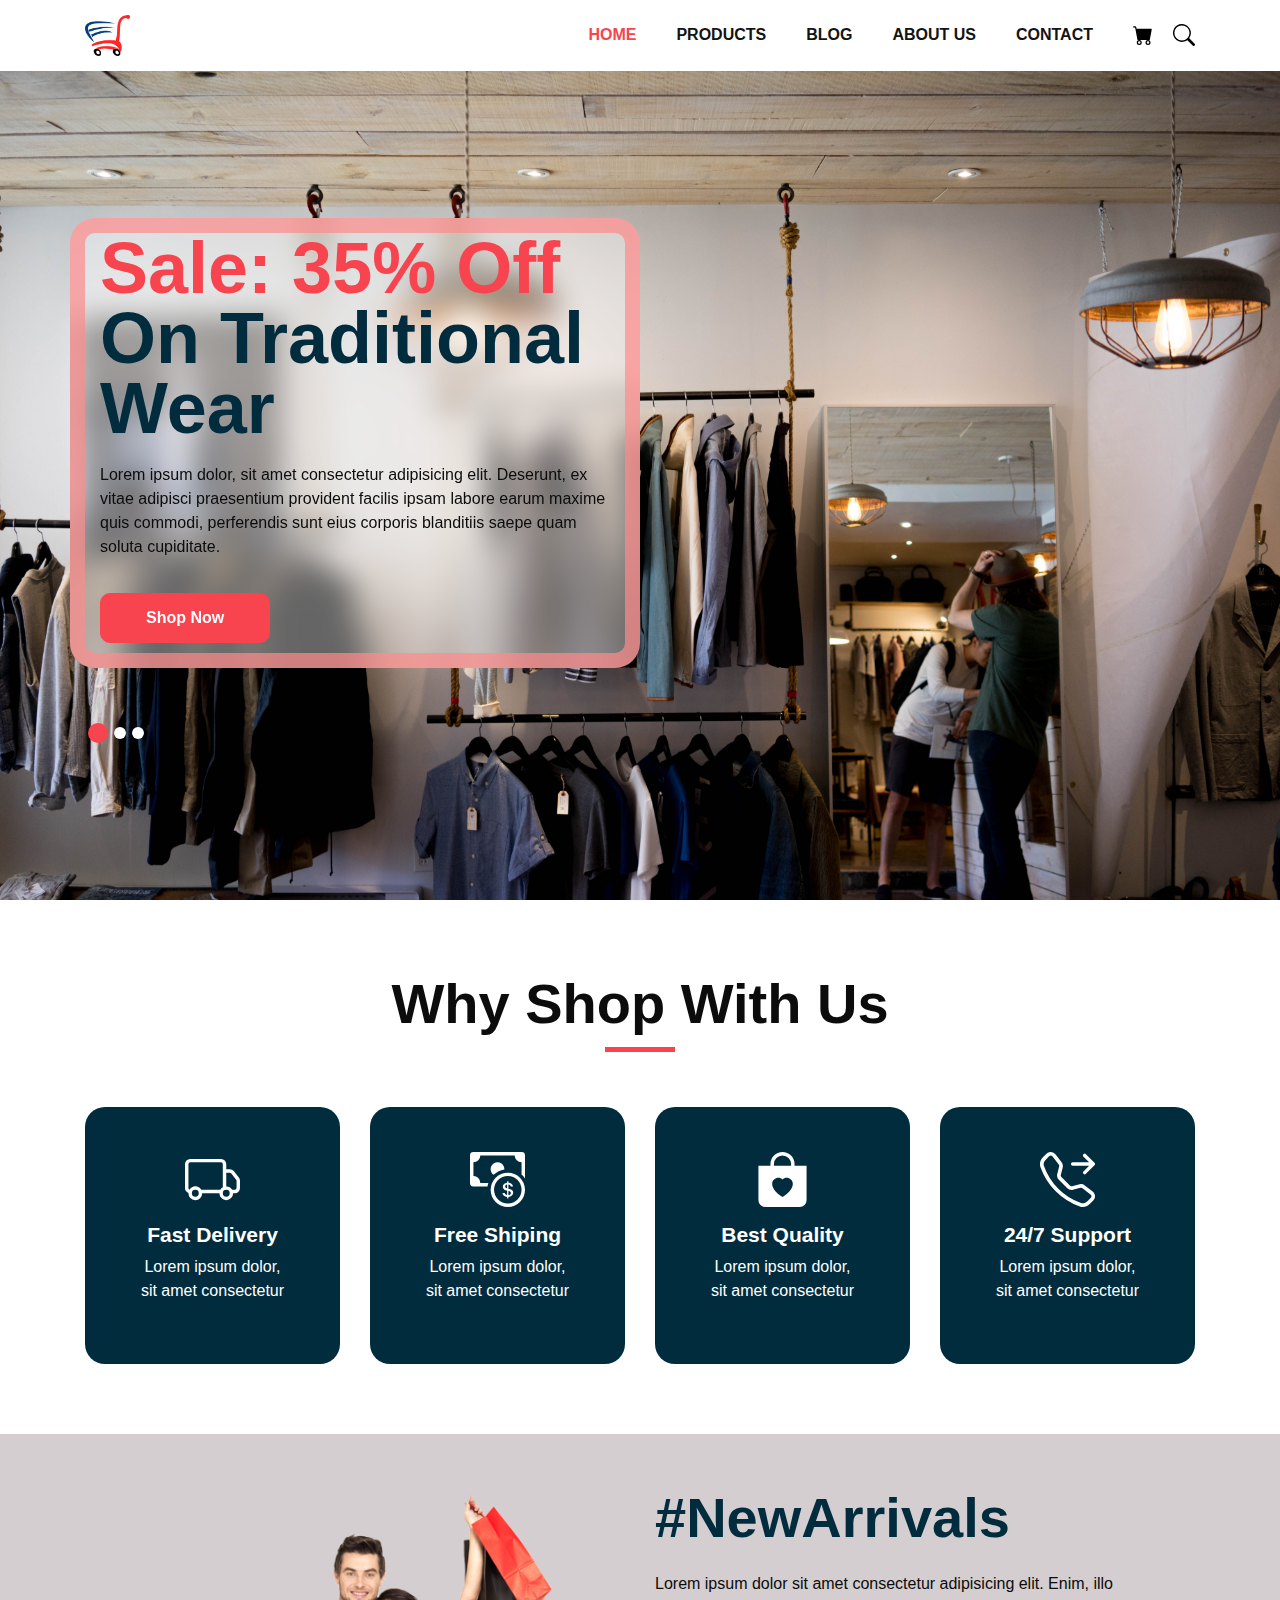
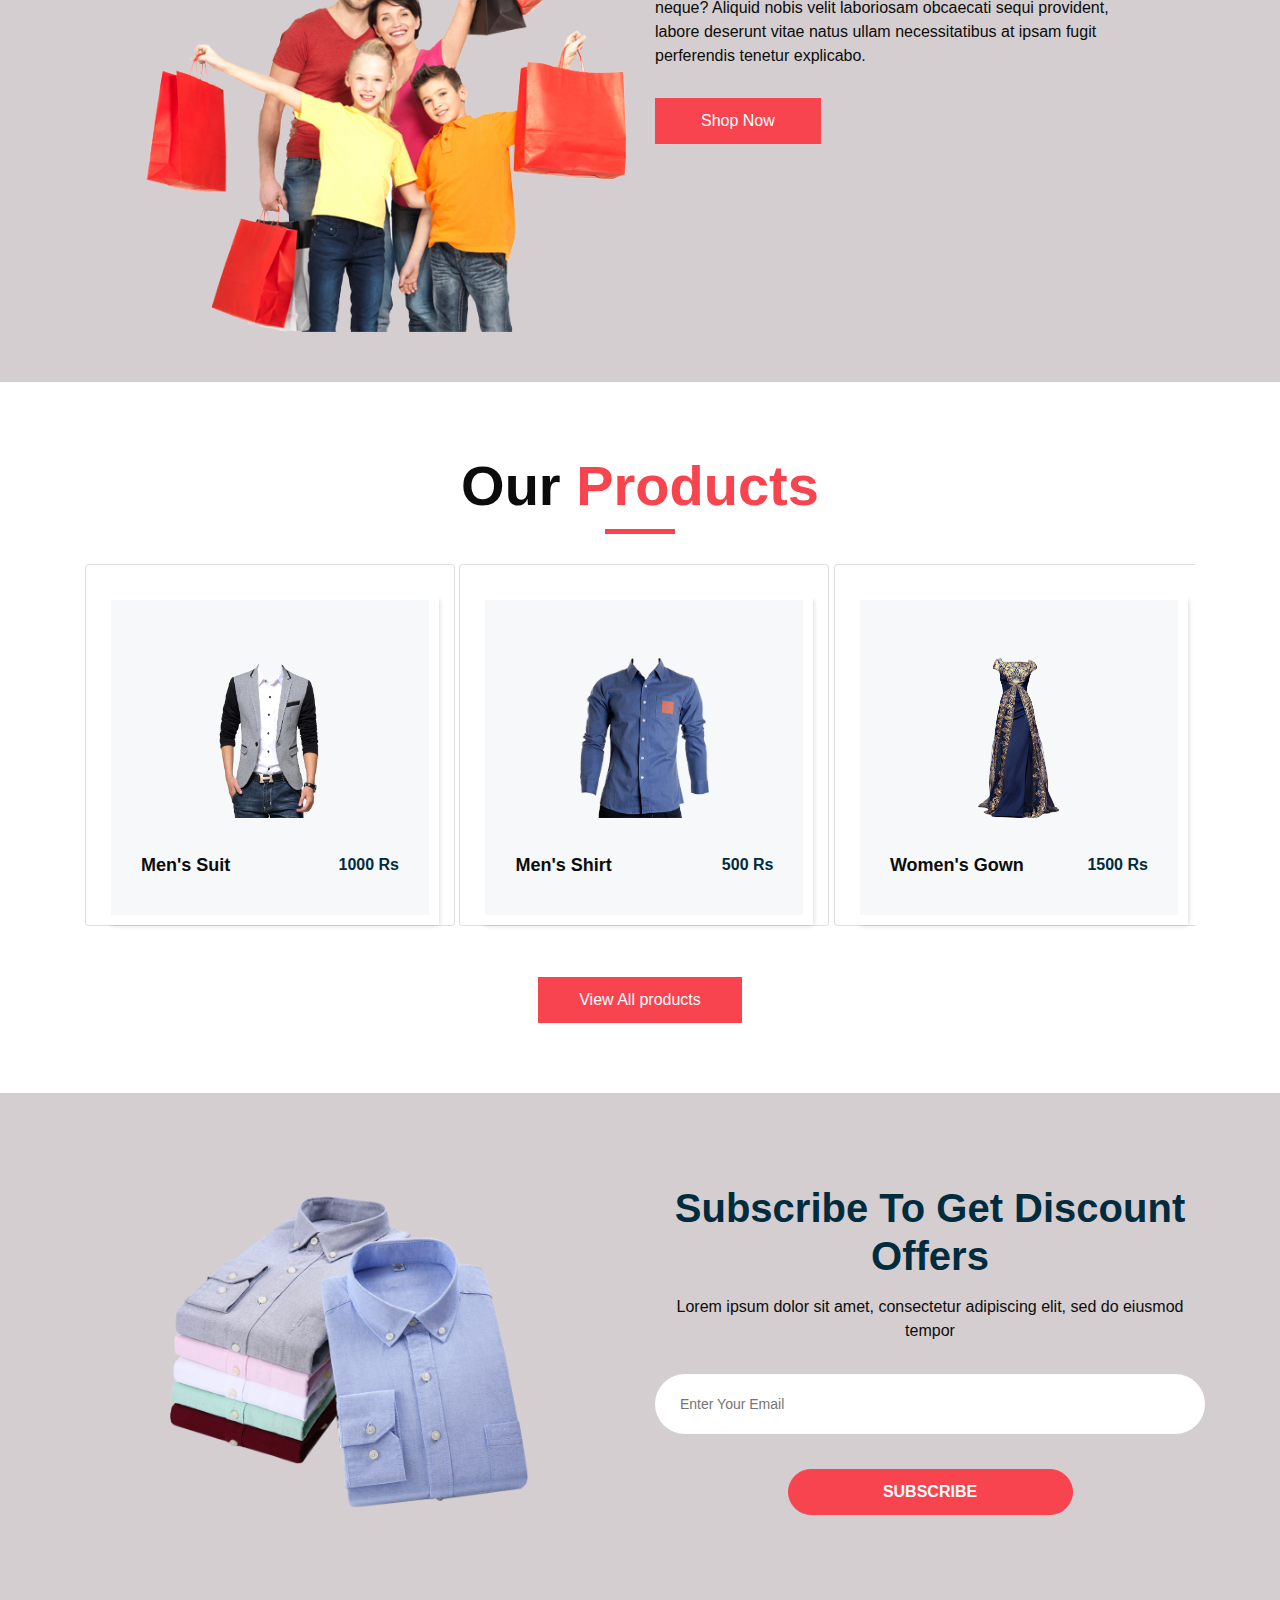
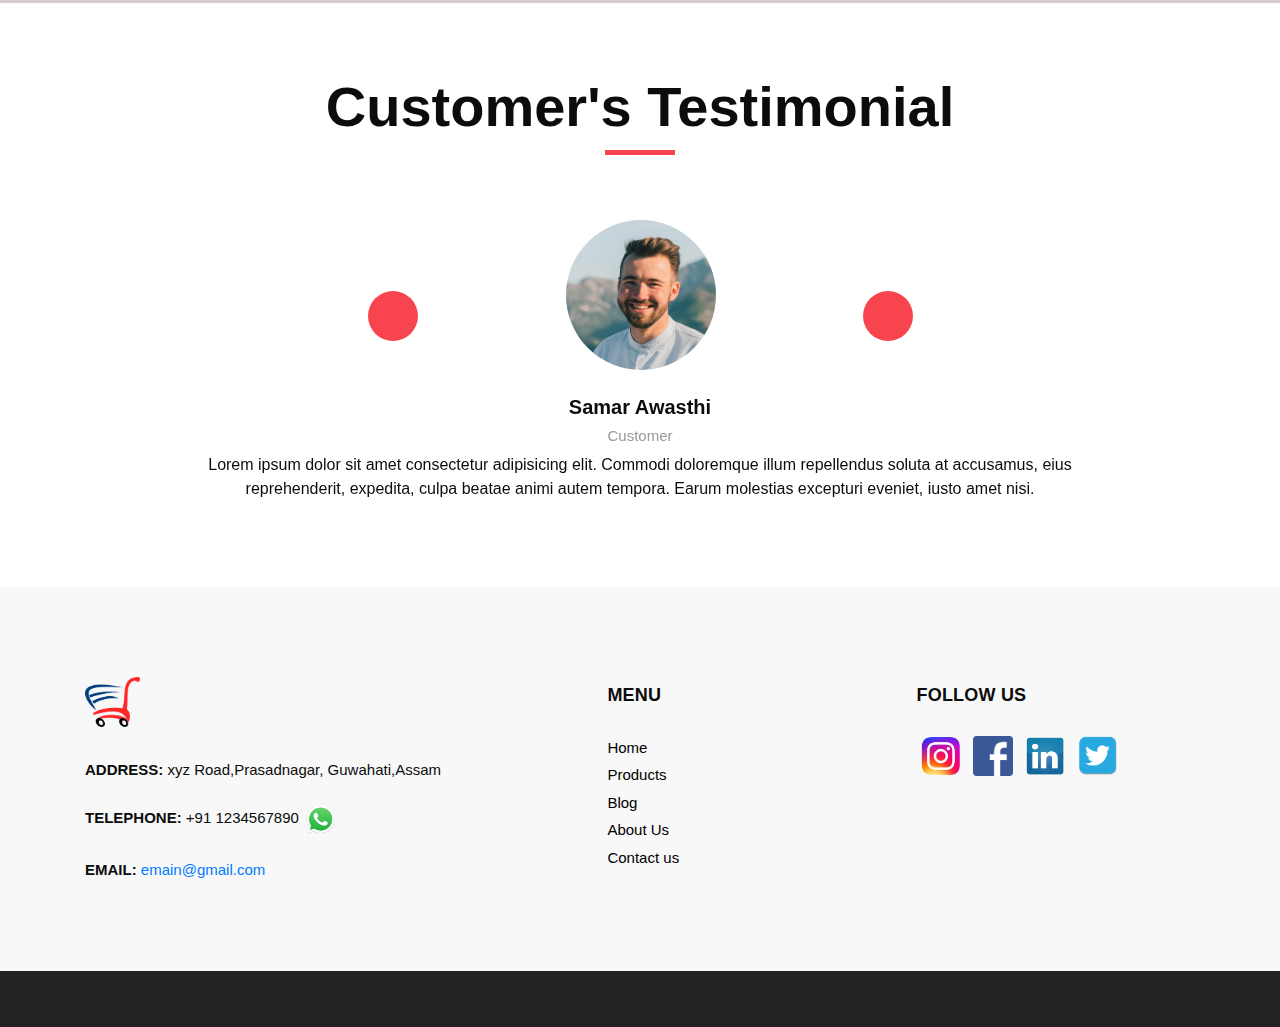
<file: index.html>
<!DOCTYPE html>
<html>

<head>
   <meta charset="utf-8" />
   <meta http-equiv="X-UA-Compatible" content="IE=edge" />
   <meta name="viewport" content="width=device-width, initial-scale=1, shrink-to-fit=no" />
   <meta name="keywords" content="" />
   <meta name="description" content="" />
   <meta name="author" content="" />

   <title>Web-D Assignment Site</title>

   <link rel="stylesheet" href="https://cdn.jsdelivr.net/npm/bootstrap@4.4.1/dist/css/bootstrap.min.css"
      integrity="sha384-Vkoo8x4CGsO3+Hhxv8T/Q5PaXtkKtu6ug5TOeNV6gBiFeWPGFN9MuhOf23Q9Ifjh" crossorigin="anonymous">

</head>

<body>
   <div class="hero_area">

      <!-- header section strats -->
      <header class="header_section ">
         <div class="container">
            <nav class="navbar navbar-expand-lg custom_nav-container ">
               <a class="navbar-brand" href="index.html"><img width="45" src="images/pic (1).png" alt="#" /></a>
               <button class="navbar-toggler" type="button" data-toggle="collapse" data-target="#navbarSupportedContent"
                  aria-controls="navbarSupportedContent" aria-expanded="false" aria-label="Toggle navigation">
                  <span class=""> </span>
               </button>
               <div class="collapse navbar-collapse" id="navbarSupportedContent">
                  <ul class="navbar-nav">

                     <li class="nav-item active">
                        <a class="nav-link" href="index.html">Home <span class="sr-only">(current)</span></a>
                     </li>
                     <li class="nav-item">
                        <a class="nav-link" href="product.html">Products</a>
                     </li>
                     <li class="nav-item">
                        <a class="nav-link" href="index.html">Blog</a>
                     </li>
                     <li class="nav-item">
                        <a class="nav-link" href="index.html">About us</a>
                     </li>
                     <li class="nav-item">
                        <a class="nav-link" href="contact.html">Contact</a>
                     </li>

                     <li class="nav-item">
                        <a class="nav-link" href="#">
                           <svg xmlns="http://www.w3.org/2000/svg" width="16" height="16" id="Capa_1"
                              fill="currentColor" class="bi bi-cart-fill" viewBox="0 0 16 16">
                              <path
                                 d="M0 1.5A.5.5 0 0 1 .5 1H2a.5.5 0 0 1 .485.379L2.89 3H14.5a.5.5 0 0 1 .491.592l-1.5 8A.5.5 0 0 1 13 12H4a.5.5 0 0 1-.491-.408L2.01 3.607 1.61 2H.5a.5.5 0 0 1-.5-.5zM5 12a2 2 0 1 0 0 4 2 2 0 0 0 0-4zm7 0a2 2 0 1 0 0 4 2 2 0 0 0 0-4zm-7 1a1 1 0 1 1 0 2 1 1 0 0 1 0-2zm7 0a1 1 0 1 1 0 2 1 1 0 0 1 0-2z" />
                           </svg>
                        </a>
                     </li>
                     <form class="form-inline">
                        <svg xmlns="http://www.w3.org/2000/svg" width="16" height="16" fill="currentColor"
                           class="bi bi-search nav_search-btn" viewBox="0 0 16 16">
                           <path
                              d="M11.742 10.344a6.5 6.5 0 1 0-1.397 1.398h-.001c.03.04.062.078.098.115l3.85 3.85a1 1 0 0 0 1.415-1.414l-3.85-3.85a1.007 1.007 0 0 0-.115-.1zM12 6.5a5.5 5.5 0 1 1-11 0 5.5 5.5 0 0 1 11 0z" />
                        </svg>
                     </form>
                  </ul>
               </div>
            </nav>
         </div>
      </header>
      <!-- end header section -->

      <!-- slider section -->
      <section class="slider_section ">
         <div class="slider_bg_box">
            <img src="images/carosaaltheme.jpg" id="carPic">
         </div>
         <div id="customCarousel1" class="carousel slide" data-ride="carousel">
            <div class="carousel-inner">
               <div class="carousel-item active">
                  <div class="container ">
                     <div class="row">
                        <div class="col-md-7 col-lg-6 blurBox ">
                           <div class="detail-box">
                              <h1>
                                 <span>
                                    Sale: 35% Off
                                 </span>
                                 <br>
                                 On Traditional Wear
                              </h1>
                              <p>
                                 Lorem ipsum dolor, sit amet consectetur adipisicing elit. Deserunt, ex vitae adipisci
                                 praesentium provident facilis ipsam labore earum maxime quis commodi, perferendis sunt
                                 eius corporis blanditiis saepe quam soluta cupiditate.
                              </p>
                              <div class="" class="btn1">
                                 <a href="product.html" class="btn1">
                                    Shop Now
                                 </a>
                              </div>
                           </div>
                        </div>
                     </div>
                  </div>
               </div>
               <div class="carousel-item ">
                  <div class="container ">
                     <div class="row">
                        <div class="col-md-7 col-lg-6 blurBox ">
                           <div class="detail-box">
                              <h1>
                                 <span>
                                    Sale: 40% Off
                                 </span>
                                 <br>
                                 On Western Wear
                              </h1>
                              <p>
                                 Lorem ipsum dolor, sit amet consectetur adipisicing elit. Deserunt, ex vitae adipisci
                                 praesentium provident facilis ipsam labore earum maxime quis commodi, perferendis sunt
                                 eius corporis blanditiis saepe quam soluta cupiditate.
                              </p>
                              <div class="btn-box">
                                 <a href="product.html" class="btn1">
                                    Shop Now
                                 </a>
                              </div>
                           </div>
                        </div>
                     </div>
                  </div>
               </div>
               <div class="carousel-item">
                  <div class="container ">
                     <div class="row">
                        <div class="col-md-7 col-lg-6 blurBox ">
                           <div class="detail-box">
                              <h1>
                                 <span>
                                    Sale: 50% Off
                                 </span>
                                 <br>
                                 On Fusion Wear
                              </h1>
                              <p>
                                 Lorem ipsum dolor, sit amet consectetur adipisicing elit. Deserunt, ex vitae adipisci
                                 praesentium provident facilis ipsam labore earum maxime quis commodi, perferendis sunt
                                 eius corporis blanditiis saepe quam soluta cupiditate.
                              </p>
                              <div class="btn-box">
                                 <a href="product.html" class="btn1">
                                    Shop Now
                                 </a>
                              </div>
                           </div>
                        </div>
                     </div>
                  </div>
               </div>
            </div>
            <div class="container">
               <ol class="carousel-indicators">
                  <li data-target="#customCarousel1" data-slide-to="0" class="active"></li>
                  <li data-target="#customCarousel1" data-slide-to="1"></li>
                  <li data-target="#customCarousel1" data-slide-to="2"></li>
               </ol>
            </div>
         </div>
      </section>
      <!-- end slider section -->

   </div>

   <!-- 4 Cards section -->
   <section class="why_section layout_padding">
      <div class="container">
         <div class="heading_container heading_center">
            <h2>
               Why Shop With Us
            </h2>
         </div>
         <div class="row">

            <div class="col-md-3" id="whyShopBox">
               <div class="box ">
                  <div class="img-box">
                     <svg xmlns="http://www.w3.org/2000/svg" width="16" height="16" fill="currentColor"
                        class="bi bi-truck" viewBox="0 0 16 16">
                        <path
                           d="M0 3.5A1.5 1.5 0 0 1 1.5 2h9A1.5 1.5 0 0 1 12 3.5V5h1.02a1.5 1.5 0 0 1 1.17.563l1.481 1.85a1.5 1.5 0 0 1 .329.938V10.5a1.5 1.5 0 0 1-1.5 1.5H14a2 2 0 1 1-4 0H5a2 2 0 1 1-3.998-.085A1.5 1.5 0 0 1 0 10.5v-7zm1.294 7.456A1.999 1.999 0 0 1 4.732 11h5.536a2.01 2.01 0 0 1 .732-.732V3.5a.5.5 0 0 0-.5-.5h-9a.5.5 0 0 0-.5.5v7a.5.5 0 0 0 .294.456zM12 10a2 2 0 0 1 1.732 1h.768a.5.5 0 0 0 .5-.5V8.35a.5.5 0 0 0-.11-.312l-1.48-1.85A.5.5 0 0 0 13.02 6H12v4zm-9 1a1 1 0 1 0 0 2 1 1 0 0 0 0-2zm9 0a1 1 0 1 0 0 2 1 1 0 0 0 0-2z" />
                     </svg>
                  </div>
                  <div class="detail-box">
                     <h5>
                        Fast Delivery
                     </h5>
                     <p>
                        Lorem ipsum dolor, sit amet consectetur
                     </p>
                  </div>
               </div>
            </div>

            <div class="col-md-3" id="whyShopBox">
               <div class="box ">
                  <div class="img-box">
                     <svg xmlns="http://www.w3.org/2000/svg" width="16" height="16" fill="currentColor"
                        class="bi bi-cash-coin" viewBox="0 0 16 16">
                        <path fill-rule="evenodd"
                           d="M11 15a4 4 0 1 0 0-8 4 4 0 0 0 0 8zm5-4a5 5 0 1 1-10 0 5 5 0 0 1 10 0z" />
                        <path
                           d="M9.438 11.944c.047.596.518 1.06 1.363 1.116v.44h.375v-.443c.875-.061 1.386-.529 1.386-1.207 0-.618-.39-.936-1.09-1.1l-.296-.07v-1.2c.376.043.614.248.671.532h.658c-.047-.575-.54-1.024-1.329-1.073V8.5h-.375v.45c-.747.073-1.255.522-1.255 1.158 0 .562.378.92 1.007 1.066l.248.061v1.272c-.384-.058-.639-.27-.696-.563h-.668zm1.36-1.354c-.369-.085-.569-.26-.569-.522 0-.294.216-.514.572-.578v1.1h-.003zm.432.746c.449.104.655.272.655.569 0 .339-.257.571-.709.614v-1.195l.054.012z" />
                        <path
                           d="M1 0a1 1 0 0 0-1 1v8a1 1 0 0 0 1 1h4.083c.058-.344.145-.678.258-1H3a2 2 0 0 0-2-2V3a2 2 0 0 0 2-2h10a2 2 0 0 0 2 2v3.528c.38.34.717.728 1 1.154V1a1 1 0 0 0-1-1H1z" />
                        <path d="M9.998 5.083 10 5a2 2 0 1 0-3.132 1.65 5.982 5.982 0 0 1 3.13-1.567z" />
                     </svg>
                  </div>
                  <div class="detail-box">
                     <h5>
                        Free Shiping
                     </h5>
                     <p>
                        Lorem ipsum dolor, sit amet consectetur
                     </p>
                  </div>
               </div>
            </div>

            <div class="col-md-3" id="whyShopBox">
               <div class="box ">
                  <div class="img-box">
                     <svg xmlns="http://www.w3.org/2000/svg" width="16" height="16" fill="currentColor"
                        class="bi bi-bag-heart-fill" viewBox="0 0 16 16">
                        <path
                           d="M11.5 4v-.5a3.5 3.5 0 1 0-7 0V4H1v10a2 2 0 0 0 2 2h10a2 2 0 0 0 2-2V4h-3.5ZM8 1a2.5 2.5 0 0 1 2.5 2.5V4h-5v-.5A2.5 2.5 0 0 1 8 1Zm0 6.993c1.664-1.711 5.825 1.283 0 5.132-5.825-3.85-1.664-6.843 0-5.132Z" />
                     </svg>
                  </div>
                  <div class="detail-box">
                     <h5>
                        Best Quality
                     </h5>
                     <p>
                        Lorem ipsum dolor, sit amet consectetur
                     </p>
                  </div>
               </div>
            </div>

            <div class="col-md-3" id="whyShopBox">
               <div class="box ">
                  <div class="img-box">
                     <svg xmlns="http://www.w3.org/2000/svg" width="16" height="16" fill="currentColor"
                        class="bi bi-telephone-forward" viewBox="0 0 16 16">
                        <path
                           d="M3.654 1.328a.678.678 0 0 0-1.015-.063L1.605 2.3c-.483.484-.661 1.169-.45 1.77a17.568 17.568 0 0 0 4.168 6.608 17.569 17.569 0 0 0 6.608 4.168c.601.211 1.286.033 1.77-.45l1.034-1.034a.678.678 0 0 0-.063-1.015l-2.307-1.794a.678.678 0 0 0-.58-.122l-2.19.547a1.745 1.745 0 0 1-1.657-.459L5.482 8.062a1.745 1.745 0 0 1-.46-1.657l.548-2.19a.678.678 0 0 0-.122-.58L3.654 1.328zM1.884.511a1.745 1.745 0 0 1 2.612.163L6.29 2.98c.329.423.445.974.315 1.494l-.547 2.19a.678.678 0 0 0 .178.643l2.457 2.457a.678.678 0 0 0 .644.178l2.189-.547a1.745 1.745 0 0 1 1.494.315l2.306 1.794c.829.645.905 1.87.163 2.611l-1.034 1.034c-.74.74-1.846 1.065-2.877.702a18.634 18.634 0 0 1-7.01-4.42 18.634 18.634 0 0 1-4.42-7.009c-.362-1.03-.037-2.137.703-2.877L1.885.511zm10.762.135a.5.5 0 0 1 .708 0l2.5 2.5a.5.5 0 0 1 0 .708l-2.5 2.5a.5.5 0 0 1-.708-.708L14.293 4H9.5a.5.5 0 0 1 0-1h4.793l-1.647-1.646a.5.5 0 0 1 0-.708z" />
                     </svg>
                  </div>
                  <div class="detail-box">
                     <h5>
                        24/7 Support
                     </h5>
                     <p>
                        Lorem ipsum dolor, sit amet consectetur
                     </p>
                  </div>
               </div>
            </div>

         </div>
      </div>
   </section>
   <!-- end 4 Card section -->

   <!-- arrival section -->
   <section class="arrival_section">
      <div class="container">
         <div class="box" id="newArival">
            <div class="arrival_bg_box">
               <img src="images/pic (2).png">
            </div>
            <div class="col-md-6 ml-auto">
               <div class="heading_container remove_line_bt">
                  <h2>
                     #NewArrivals
                  </h2>
               </div>
               <p style="margin-top: 20px;margin-bottom: 30px;">
                  Lorem ipsum dolor sit amet consectetur adipisicing elit. Enim, illo neque? Aliquid nobis velit
                  laboriosam obcaecati sequi provident, labore deserunt vitae natus ullam necessitatibus at ipsam
                  fugit perferendis tenetur explicabo.</p>
               <a href="product.html" id="whatsNewBtn">
                  Shop Now
               </a>
            </div>
         </div>
      </div>
   </section>
   <!-- end arrival section -->

   <!-- product section -->
   <section class="product_section layout_padding">

      <div class="heading_container heading_center">
         <h2>
            Our <span>Products</span>
         </h2>
      </div>
      <div class="container" id="scrollBar">

         <div class="scrolling-wrapper">
            <div class="col-sm-6 col-md-4 col-lg-4 card">
               <div class="box ">
                  <div class="option_container">
                     <div class="options">
                        <a href="" class="option1">
                           Add To Cart
                        </a>
                        <a href="" class="option2">
                           Buy Now
                        </a>
                     </div>
                  </div>
                  <div class="img-box">
                     <img src="images/dress (1).png" alt="">
                  </div>
                  <div class="detail-box">
                     <h5>
                        Men's Suit
                     </h5>
                     <h6>
                        1000 Rs
                     </h6>
                  </div>
               </div>
            </div>
            <div class="col-sm-6 col-md-4 col-lg-4 card">
               <div class="box ">
                  <div class="option_container">
                     <div class="options">
                        <a href="" class="option1">
                           Add To Cart
                        </a>
                        <a href="" class="option2">
                           Buy Now
                        </a>
                     </div>
                  </div>
                  <div class="img-box">
                     <img src="images/dress (2).png" alt="">
                  </div>
                  <div class="detail-box">
                     <h5>
                        Men's Shirt
                     </h5>
                     <h6>
                        500 Rs
                     </h6>
                  </div>
               </div>
            </div>
            <div class="col-sm-6 col-md-4 col-lg-4 card">
               <div class="box ">
                  <div class="option_container">
                     <div class="options">
                        <a href="" class="option1">
                           Add To Cart
                        </a>
                        <a href="" class="option2">
                           Buy Now
                        </a>
                     </div>
                  </div>
                  <div class="img-box">
                     <img src="images/dress (3).png" alt="">
                  </div>
                  <div class="detail-box">
                     <h5>
                        Women's Gown
                     </h5>
                     <h6>
                        1500 Rs
                     </h6>
                  </div>
               </div>
            </div>
            <div class="col-sm-6 col-md-4 col-lg-4 card">
               <div class="box ">
                  <div class="option_container">
                     <div class="options">
                        <a href="" class="option1">
                           Add To Cart
                        </a>
                        <a href="" class="option2">
                           Buy Now
                        </a>
                     </div>
                  </div>
                  <div class="img-box">
                     <img src="images/dress (4).png" alt="">
                  </div>
                  <div class="detail-box">
                     <h5>
                        Women's Gown
                     </h5>
                     <h6>
                        2000 Rs
                     </h6>
                  </div>
               </div>
            </div>
            <div class="col-sm-6 col-md-4 col-lg-4 card">
               <div class="box ">
                  <div class="option_container">
                     <div class="options">
                        <a href="" class="option1">
                           Add To Cart
                        </a>
                        <a href="" class="option2">
                           Buy Now
                        </a>
                     </div>
                  </div>
                  <div class="img-box">
                     <img src="images/dress (5).png" alt="">
                  </div>
                  <div class="detail-box">
                     <h5>
                        Men's Suit
                     </h5>
                     <h6>
                        2000 Rs
                     </h6>
                  </div>
               </div>
            </div>

            <div class="col-sm-6 col-md-4 col-lg-4 card">
               <div class="box ">
                  <div class="option_container">
                     <div class="options">
                        <a href="" class="option1">
                           Add To Cart
                        </a>
                        <a href="" class="option2">
                           Buy Now
                        </a>
                     </div>
                  </div>
                  <div class="img-box">
                     <img src="images/dress (6).png" alt="">
                  </div>
                  <div class="detail-box">
                     <h5>
                        Men's Dress
                     </h5>
                     <h6>
                        1000 Rs
                     </h6>
                  </div>
               </div>
            </div>

         </div>
      </div>
      <div class="btn-box">
         <a href="product.html">
            View All products
         </a>
      </div>
      </div>
   </section>
   <!-- end product section -->

   <!-- subscribe section -->
   <section class="subscribe_section ">
      <div class="container-fuild ">
         <div class="box">
            <div class="col d-flex " id=" offerTemplate">
               <div class="col-md-6 ">
                  <img width="360px" src="images/cloth.png" alt="">
               </div>
               <div class="col-md-6 mr-4  mt-3">
                  <div class="subscribe_form ">
                     <div class="heading_container heading_center">
                        <h3>Subscribe To Get Discount Offers</h3>
                     </div>
                     <p>Lorem ipsum dolor sit amet, consectetur adipiscing elit, sed do eiusmod tempor</p>
                     <form action="">
                        <input type="email" placeholder="Enter your email">
                        <button>
                           subscribe
                        </button>
                     </form>
                  </div>
               </div>
            </div>
         </div>
      </div>
   </section>
   <!-- end subscribe section -->

   <!-- testimonial section -->
   <section class="client_section layout_padding">
      <div class="container">
         <div class="heading_container heading_center">
            <h2>
               Customer's Testimonial
            </h2>
         </div>

         <div id="carouselExample3Controls" class="carousel slide" data-ride="carousel">
            <div class="carousel-inner">

               <div class="carousel-item active">
                  <div class="box col-lg-10 mx-auto">
                     <div class="img_container">
                        <div class="img-box">
                           <div class="img_box-inner">
                              <img src="images/test.jpg" alt="">
                           </div>
                        </div>
                     </div>
                     <div class="detail-box">
                        <h5>
                           Samar Awasthi
                        </h5>
                        <h6>
                           Customer
                        </h6>
                        <p>
                           Lorem ipsum dolor sit amet consectetur adipisicing elit. Commodi doloremque illum repellendus
                           soluta at accusamus, eius reprehenderit, expedita, culpa beatae animi autem tempora. Earum
                           molestias excepturi eveniet, iusto amet nisi.
                        </p>
                     </div>
                  </div>
               </div>


               <div class="carousel-item">
                  <div class="box col-lg-10 mx-auto">
                     <div class="img_container">
                        <div class="img-box">
                           <div class="img_box-inner">
                              <img src="images/test (2).jpg" alt="">
                           </div>
                        </div>
                     </div>
                     <div class="detail-box">
                        <h5>
                           Samantha
                        </h5>
                        <h6>
                           Customer
                        </h6>
                        <p>
                           Lorem ipsum dolor sit amet consectetur adipisicing elit. Sit, ratione fugiat. Numquam
                           quisquam cum aperiam beatae, ipsum blanditiis nostrum vel eligendi aliquid, quasi voluptatem
                           iste quod laborum deserunt accusantium commodi!
                        </p>
                     </div>
                  </div>
               </div>

            </div>
            <div class="carousel_btn_box">
               <a class="carousel-control-prev" href="#carouselExample3Controls" role="button" data-slide="prev">
                  <i class="fa fa-long-arrow-left" aria-hidden="true"></i>
                  <span class="sr-only">Previous</span>
               </a>
               <a class="carousel-control-next" href="#carouselExample3Controls" role="button" data-slide="next">
                  <i class="fa fa-long-arrow-right" aria-hidden="true"></i>
                  <span class="sr-only">Next</span>
               </a>
            </div>
         </div>
      </div>
   </section>
   <!-- end client section -->


   <!-- footer start -->
   <footer>
      <div class="container">
         <div class="row">
            <div class="col-md-5">
               <div class="full">
                  <div class="logo_footer">
                     <a href="#"><img width="55" src="images/pic (1).png" alt="#" /></a>
                  </div>
                  <div class="information_f">
                     <p><strong>ADDRESS:</strong> xyz Road,Prasadnagar, Guwahati,Assam</p>
                     <p><strong>TELEPHONE:</strong> +91 1234567890 <a href="https://www.whatsapp.com/">
                           <img src="images/sc-logo (3).png" id="numberLogo">
                        </a></p>
                     <p><strong>EMAIL:</strong><a href="https://www.gmail.com/"> emain@gmail.com</a> </p>
                  </div>
               </div>
            </div>
            <div class="col-md-7" id="menuSec">
               <div class="row justify-content-center pt-2">
                  <div class="col-md-5">
                     <div class="widget_menu ml-3">
                        <h3>Menu</h3>
                        <ul>
                           <li><a href="#">Home</a></li>
                           <li><a href="product.html">Products</a></li>
                           <li><a href="#">Blog</a></li>
                           <li><a href="#">About Us</a></li>
                           <li><a href="contact.html">Contact us</a></li>
                        </ul>
                     </div>
                  </div>
                  <div class="col-md-5 ml-5" id="followSec">
                     <div class="widget_menu">
                        <h3>Follow Us</h3>
                        <div class="information_f ">
                           <a href="https://www.instagram.com/">
                              <img src="images/sc-logo (1).png" alt="" class="m-1">
                           </a>
                           <a href="https://www.facebook.com/">
                              <img src="images/sc-logo (2).png" alt="" class="m-1">
                           </a>
                           <a href="https://www.linkedin.com/">
                              <img src="images/sc-logo (4).png" alt="" class="m-1">
                           </a>
                           <a href="https://www.twitter.com/">
                              <img src="images/sc-logo (5).png" alt="" class="m-1">
                           </a>
                        </div>
                     </div>
                  </div>
               </div>
            </div>
         </div>
      </div>
   </footer>
   <!-- footer end -->

   <div class="cpy_">
      <p class="mx-auto">
      </p>
   </div>

   <link rel="stylesheet" href="css/header.css">
   <link rel="stylesheet" href="css/footer.css">
   <link rel="stylesheet" href="css/style.css">
   <link rel="stylesheet" href="css/responsive.css">

   <script src="https://code.jquery.com/jquery-3.4.1.slim.min.js"
      integrity="sha384-J6qa4849blE2+poT4WnyKhv5vZF5SrPo0iEjwBvKU7imGFAV0wwj1yYfoRSJoZ+n"
      crossorigin="anonymous"></script>
   <script src="https://cdn.jsdelivr.net/npm/popper.js@1.16.0/dist/umd/popper.min.js"
      integrity="sha384-Q6E9RHvbIyZFJoft+2mJbHaEWldlvI9IOYy5n3zV9zzTtmI3UksdQRVvoxMfooAo"
      crossorigin="anonymous"></script>
   <script src="https://cdn.jsdelivr.net/npm/bootstrap@4.4.1/dist/js/bootstrap.min.js"
      integrity="sha384-wfSDF2E50Y2D1uUdj0O3uMBJnjuUD4Ih7YwaYd1iqfktj0Uod8GCExl3Og8ifwB6"
      crossorigin="anonymous"></script>

</body>

</html>
</file>
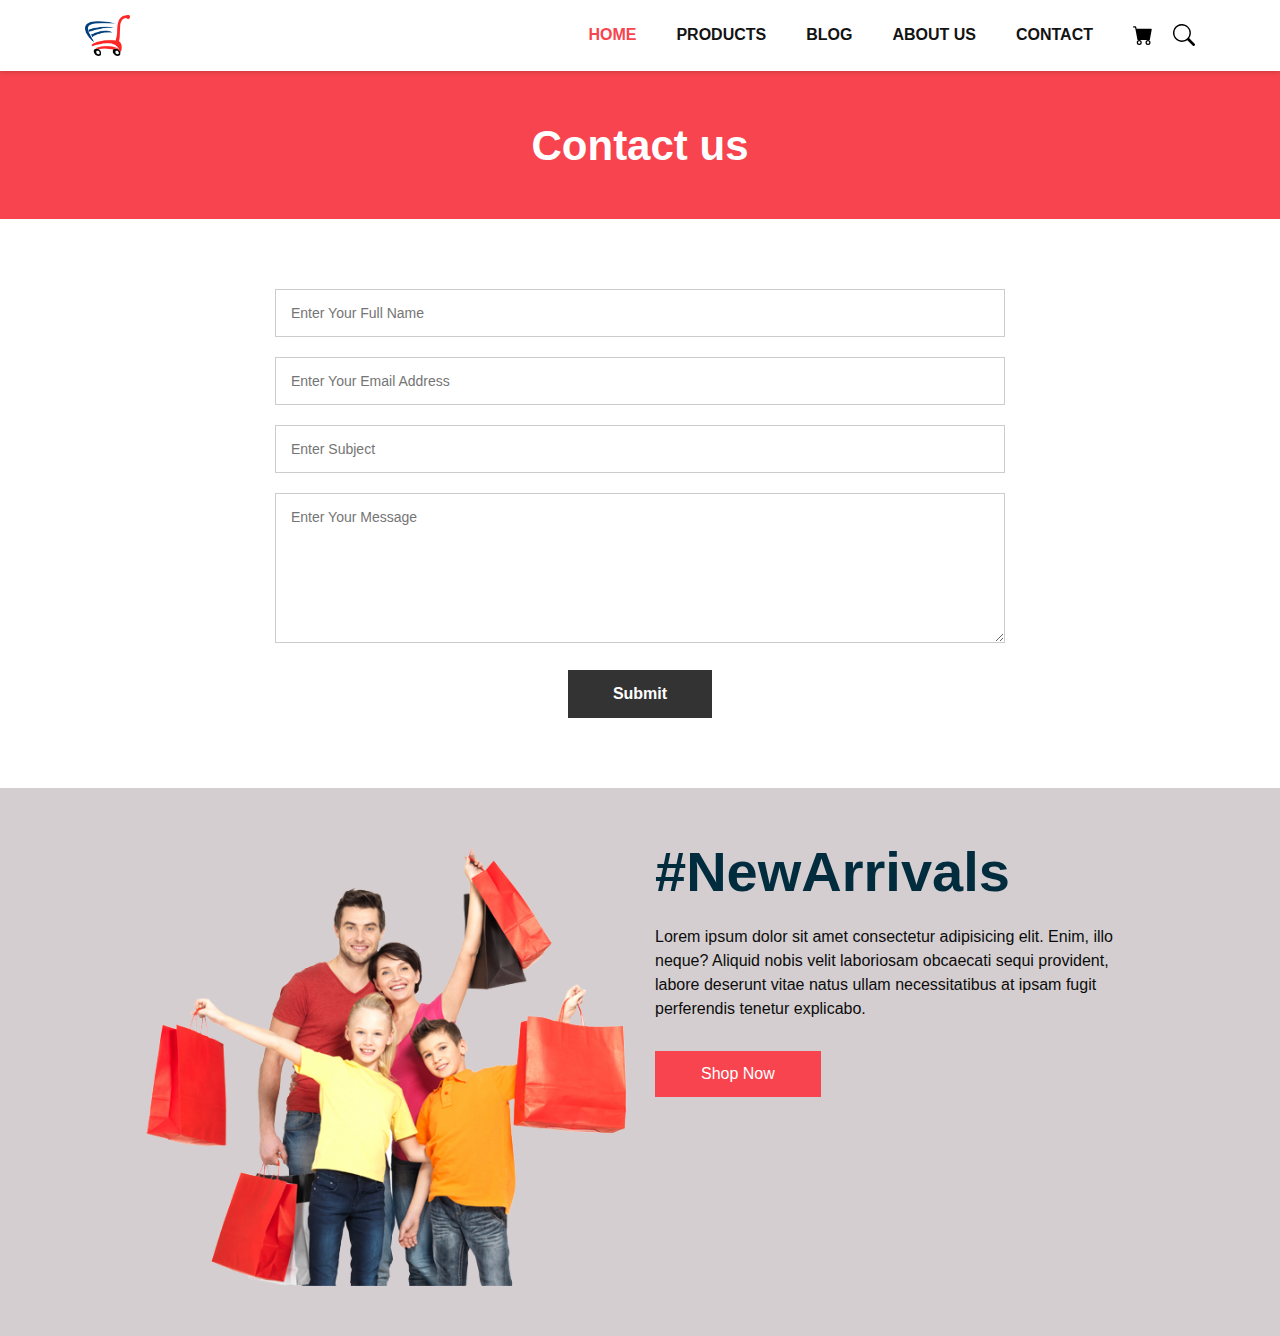
<file: contact.html>
<!DOCTYPE html>
<html>

<head>
   <meta charset="utf-8" />
   <meta http-equiv="X-UA-Compatible" content="IE=edge" />
   <meta name="viewport" content="width=device-width, initial-scale=1, shrink-to-fit=no" />
   <meta name="keywords" content="" />
   <meta name="description" content="" />
   <meta name="author" content="" />
   <title>Web-D Assignment Site</title>

   <link rel="stylesheet" href="https://cdn.jsdelivr.net/npm/bootstrap@4.4.1/dist/css/bootstrap.min.css"
      integrity="sha384-Vkoo8x4CGsO3+Hhxv8T/Q5PaXtkKtu6ug5TOeNV6gBiFeWPGFN9MuhOf23Q9Ifjh" crossorigin="anonymous">
</head>

<body class="sub_page">

   <div class="hero_area">

      <!-- header section strats -->
      <header class="header_section ">
         <div class="container">
            <nav class="navbar navbar-expand-lg custom_nav-container ">
               <a class="navbar-brand" href="index.html"><img width="45" src="images/pic (1).png" alt="#" /></a>
               <button class="navbar-toggler" type="button" data-toggle="collapse" data-target="#navbarSupportedContent"
                  aria-controls="navbarSupportedContent" aria-expanded="false" aria-label="Toggle navigation">
                  <span class=""> </span>
               </button>
               <div class="collapse navbar-collapse" id="navbarSupportedContent">
                  <ul class="navbar-nav">

                     <li class="nav-item active">
                        <a class="nav-link" href="index.html">Home <span class="sr-only">(current)</span></a>
                     </li>
                     <li class="nav-item">
                        <a class="nav-link" href="product.html">Products</a>
                     </li>
                     <li class="nav-item">
                        <a class="nav-link" href="index.html">Blog</a>
                     </li>
                     <li class="nav-item">
                        <a class="nav-link" href="index.html">About us</a>
                     </li>
                     <li class="nav-item">
                        <a class="nav-link" href="contact.html">Contact</a>
                     </li>

                     <li class="nav-item">
                        <a class="nav-link" href="product.html">
                           <svg xmlns="http://www.w3.org/2000/svg" width="16" height="16" id="Capa_1"
                              fill="currentColor" class="bi bi-cart-fill" viewBox="0 0 16 16">
                              <path
                                 d="M0 1.5A.5.5 0 0 1 .5 1H2a.5.5 0 0 1 .485.379L2.89 3H14.5a.5.5 0 0 1 .491.592l-1.5 8A.5.5 0 0 1 13 12H4a.5.5 0 0 1-.491-.408L2.01 3.607 1.61 2H.5a.5.5 0 0 1-.5-.5zM5 12a2 2 0 1 0 0 4 2 2 0 0 0 0-4zm7 0a2 2 0 1 0 0 4 2 2 0 0 0 0-4zm-7 1a1 1 0 1 1 0 2 1 1 0 0 1 0-2zm7 0a1 1 0 1 1 0 2 1 1 0 0 1 0-2z" />
                           </svg>
                        </a>
                     </li>
                     <form class="form-inline">
                        <svg xmlns="http://www.w3.org/2000/svg" width="16" height="16" fill="currentColor"
                           class="bi bi-search nav_search-btn" viewBox="0 0 16 16">
                           <path
                              d="M11.742 10.344a6.5 6.5 0 1 0-1.397 1.398h-.001c.03.04.062.078.098.115l3.85 3.85a1 1 0 0 0 1.415-1.414l-3.85-3.85a1.007 1.007 0 0 0-.115-.1zM12 6.5a5.5 5.5 0 1 1-11 0 5.5 5.5 0 0 1 11 0z" />
                        </svg>
                     </form>
                  </ul>
               </div>
            </nav>
         </div>
      </header>
      <!-- end header section -->
   </div>
   <!-- inner page section -->
   <section class="inner_page_head">
      <div class="container_fuild">
         <div class="row">
            <div class="col-md-12">
               <div class="full">
                  <h3>Contact us</h3>
               </div>
            </div>
         </div>
      </div>
   </section>
   <!-- end inner page section -->
   <!-- why section -->
   <section class="why_section layout_padding">
      <div class="container">

         <div class="row">
            <div class="col-lg-8 offset-lg-2">
               <div class="full">
                  <form action="index.html">
                     <fieldset>
                        <input type="text" placeholder="Enter your full name" name="name" required />
                        <input type="email" placeholder="Enter your email address" name="email" required />
                        <input type="text" placeholder="Enter subject" name="subject" required />
                        <textarea placeholder="Enter your message" required></textarea>
                        <input type="submit" value="Submit" />
                     </fieldset>
                  </form>
               </div>
            </div>
         </div>
      </div>
   </section>
   <!-- end why section -->
   <!-- arrival section -->
   <section class="arrival_section">
      <div class="container">
         <div class="box" id="newArival">
            <div class="arrival_bg_box">
               <img src="images/pic (2).png">
            </div>
            <div class="col-md-6 ml-auto">
               <div class="heading_container remove_line_bt">
                  <h2>
                     #NewArrivals
                  </h2>
               </div>
               <p style="margin-top: 20px;margin-bottom: 30px;">
                  Lorem ipsum dolor sit amet consectetur adipisicing elit. Enim, illo neque? Aliquid nobis velit
                  laboriosam obcaecati sequi provident, labore deserunt vitae natus ullam necessitatibus at ipsam
                  fugit perferendis tenetur explicabo.</p>
               <a href="product.html" id="whatsNewBtn">
                  Shop Now
               </a>
            </div>
         </div>
      </div>
   </section>

   <link rel="stylesheet" href="css/header.css">
   <link rel="stylesheet" href="css/footer.css">
   <link rel="stylesheet" href="css/style.css">
   <link rel="stylesheet" href="css/responsive.css">

   <script src="https://code.jquery.com/jquery-3.4.1.slim.min.js"
      integrity="sha384-J6qa4849blE2+poT4WnyKhv5vZF5SrPo0iEjwBvKU7imGFAV0wwj1yYfoRSJoZ+n"
      crossorigin="anonymous"></script>
   <script src="https://cdn.jsdelivr.net/npm/popper.js@1.16.0/dist/umd/popper.min.js"
      integrity="sha384-Q6E9RHvbIyZFJoft+2mJbHaEWldlvI9IOYy5n3zV9zzTtmI3UksdQRVvoxMfooAo"
      crossorigin="anonymous"></script>
   <script src="https://cdn.jsdelivr.net/npm/bootstrap@4.4.1/dist/js/bootstrap.min.js"
      integrity="sha384-wfSDF2E50Y2D1uUdj0O3uMBJnjuUD4Ih7YwaYd1iqfktj0Uod8GCExl3Og8ifwB6"
      crossorigin="anonymous"></script>
</body>

</html>
</file>
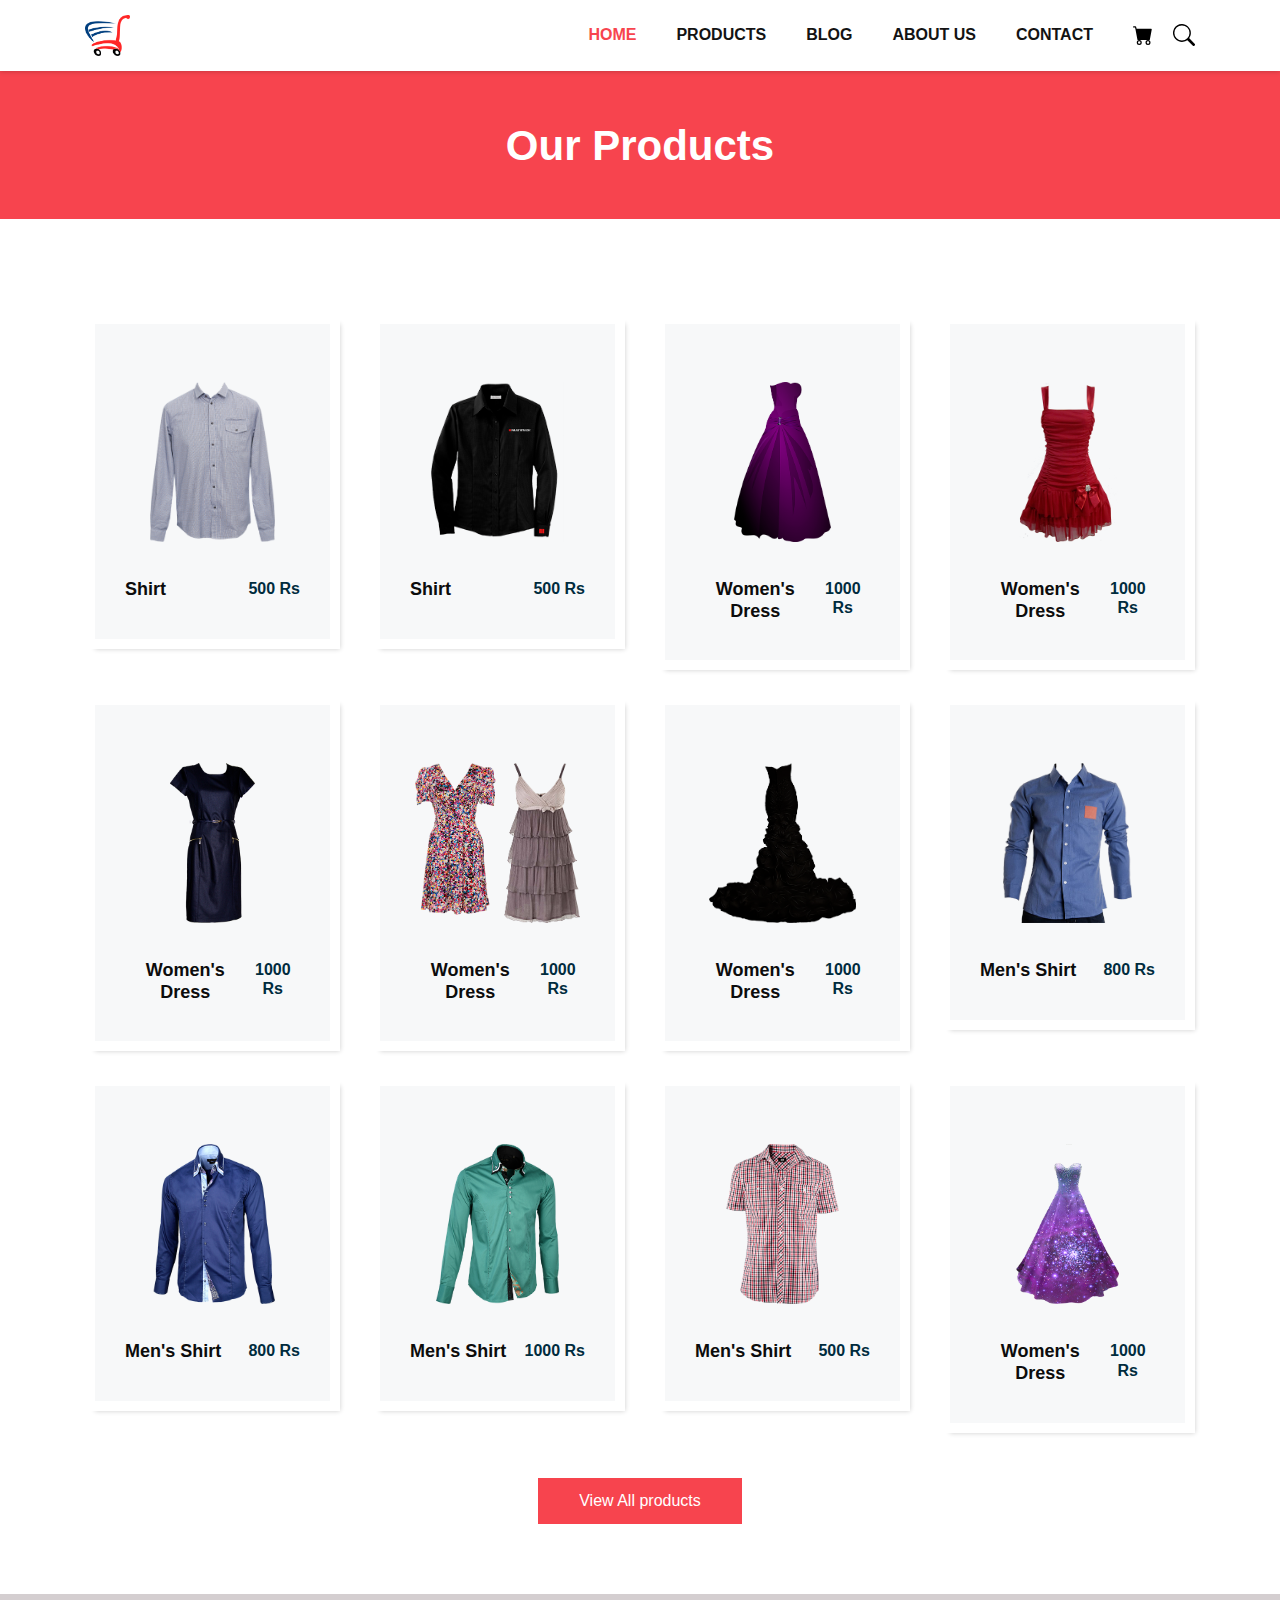
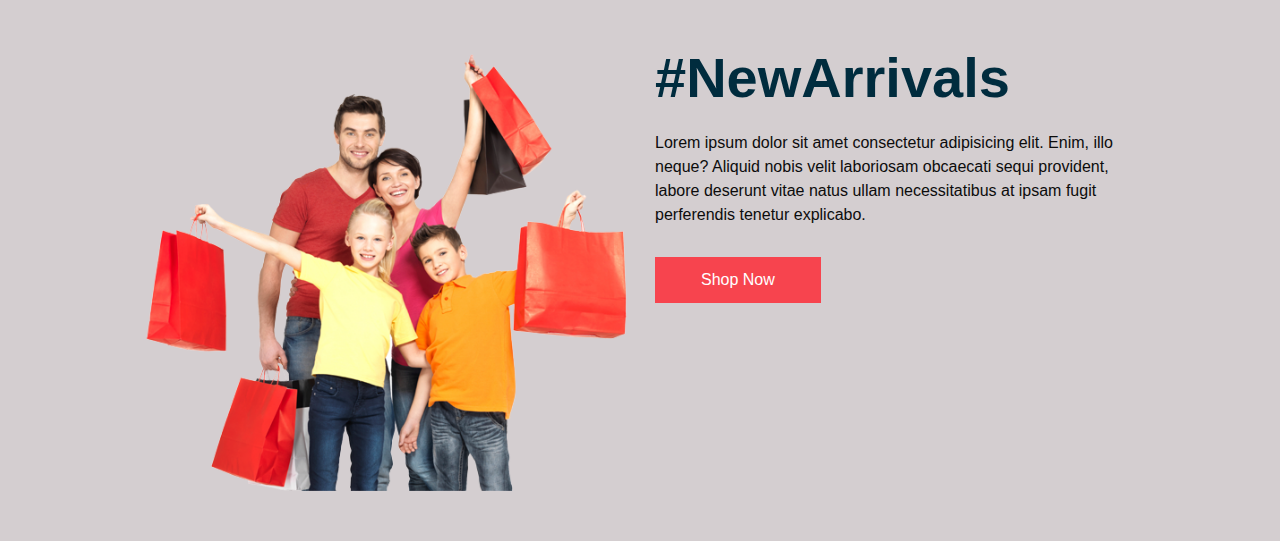
<file: product.html>
<!DOCTYPE html>
<html>

<head>
   <meta charset="utf-8" />
   <meta http-equiv="X-UA-Compatible" content="IE=edge" />
   <meta name="viewport" content="width=device-width, initial-scale=1, shrink-to-fit=no" />
   <meta name="keywords" content="" />
   <meta name="description" content="" />
   <meta name="author" content="" />
   <title>e-commerce website project</title>

   <link rel="stylesheet" href="https://cdn.jsdelivr.net/npm/bootstrap@4.4.1/dist/css/bootstrap.min.css"
      integrity="sha384-Vkoo8x4CGsO3+Hhxv8T/Q5PaXtkKtu6ug5TOeNV6gBiFeWPGFN9MuhOf23Q9Ifjh" crossorigin="anonymous">
</head>

<body class="sub_page">

   <div class="hero_area">
      <!-- header section strats -->
      <header class="header_section ">
         <div class="container">
            <nav class="navbar navbar-expand-lg custom_nav-container ">
               <a class="navbar-brand" href="index.html"><img width="45" src="images/pic (1).png" alt="#" /></a>
               <button class="navbar-toggler" type="button" data-toggle="collapse" data-target="#navbarSupportedContent"
                  aria-controls="navbarSupportedContent" aria-expanded="false" aria-label="Toggle navigation">
                  <span class=""> </span>
               </button>
               <div class="collapse navbar-collapse" id="navbarSupportedContent">
                  <ul class="navbar-nav">

                     <li class="nav-item active">
                        <a class="nav-link" href="index.html">Home <span class="sr-only">(current)</span></a>
                     </li>
                     <li class="nav-item">
                        <a class="nav-link" href="product.html">Products</a>
                     </li>
                     <li class="nav-item">
                        <a class="nav-link" href="index.html">Blog</a>
                     </li>
                     <li class="nav-item">
                        <a class="nav-link" href="index.html">About us</a>
                     </li>
                     <li class="nav-item">
                        <a class="nav-link" href="contact.html">Contact</a>
                     </li>

                     <li class="nav-item">
                        <a class="nav-link" href="product.html">
                           <svg xmlns="http://www.w3.org/2000/svg" width="16" height="16" id="Capa_1"
                              fill="currentColor" class="bi bi-cart-fill" viewBox="0 0 16 16">
                              <path
                                 d="M0 1.5A.5.5 0 0 1 .5 1H2a.5.5 0 0 1 .485.379L2.89 3H14.5a.5.5 0 0 1 .491.592l-1.5 8A.5.5 0 0 1 13 12H4a.5.5 0 0 1-.491-.408L2.01 3.607 1.61 2H.5a.5.5 0 0 1-.5-.5zM5 12a2 2 0 1 0 0 4 2 2 0 0 0 0-4zm7 0a2 2 0 1 0 0 4 2 2 0 0 0 0-4zm-7 1a1 1 0 1 1 0 2 1 1 0 0 1 0-2zm7 0a1 1 0 1 1 0 2 1 1 0 0 1 0-2z" />
                           </svg>
                        </a>
                     </li>
                     <form class="form-inline">
                        <svg xmlns="http://www.w3.org/2000/svg" width="16" height="16" fill="currentColor"
                           class="bi bi-search nav_search-btn" viewBox="0 0 16 16">
                           <path
                              d="M11.742 10.344a6.5 6.5 0 1 0-1.397 1.398h-.001c.03.04.062.078.098.115l3.85 3.85a1 1 0 0 0 1.415-1.414l-3.85-3.85a1.007 1.007 0 0 0-.115-.1zM12 6.5a5.5 5.5 0 1 1-11 0 5.5 5.5 0 0 1 11 0z" />
                        </svg>
                     </form>
                  </ul>
               </div>
            </nav>
         </div>
      </header>
      <!-- end header section -->
   </div>
   <!-- inner page section -->
   <section class="inner_page_head">
      <div class="container_fuild">
         <div class="row">
            <div class="col-md-12">
               <div class="full">
                  <h3>Our Products</h3>
               </div>
            </div>
         </div>
      </div>
   </section>
   <!-- end inner page section -->
   <!-- product section -->
   <section class="product_section layout_padding">
      <div class="container">

         <div class="row">

            <div class="col-sm-6 col-md-4 col-lg-3">
               <div class="box">
                  <div class="option_container">
                     <div class="options">
                        <a href="" class="option1">
                           Add To Cart
                        </a>
                        <a href="" class="option2">
                           Buy Now
                        </a>
                     </div>
                  </div>
                  <div class="img-box">
                     <img src="images/p1.png" alt="">
                  </div>
                  <div class="detail-box">
                     <h5>
                        Shirt
                     </h5>
                     <h6>
                        500 Rs
                     </h6>
                  </div>
               </div>
            </div>
            <div class="col-sm-6 col-md-4 col-lg-3">
               <div class="box">
                  <div class="option_container">
                     <div class="options">
                        <a href="" class="option1">
                           Add To Cart
                        </a>
                        <a href="" class="option2">
                           Buy Now
                        </a>
                     </div>
                  </div>
                  <div class="img-box">
                     <img src="images/p2.png" alt="">
                  </div>
                  <div class="detail-box">
                     <h5>
                        Shirt
                     </h5>
                     <h6>
                        500 Rs
                     </h6>
                  </div>
               </div>
            </div>
            <div class="col-sm-6 col-md-4 col-lg-3">
               <div class="box">
                  <div class="option_container">
                     <div class="options">
                        <a href="" class="option1">
                           Add To Cart
                        </a>
                        <a href="" class="option2">
                           Buy Now
                        </a>
                     </div>
                  </div>
                  <div class="img-box">
                     <img src="images/p3.png" alt="">
                  </div>
                  <div class="detail-box">
                     <h5>
                        Women's Dress
                     </h5>
                     <h6>
                        1000 Rs
                     </h6>
                  </div>
               </div>
            </div>
            <div class="col-sm-6 col-md-4 col-lg-3">
               <div class="box">
                  <div class="option_container">
                     <div class="options">
                        <a href="" class="option1">
                           Add To Cart
                        </a>
                        <a href="" class="option2">
                           Buy Now
                        </a>
                     </div>
                  </div>
                  <div class="img-box">
                     <img src="images/p4.png" alt="">
                  </div>
                  <div class="detail-box">
                     <h5>
                        Women's Dress
                     </h5>
                     <h6>
                        1000 Rs
                     </h6>
                  </div>
               </div>
            </div>
            <div class="col-sm-6 col-md-4 col-lg-3">
               <div class="box">
                  <div class="option_container">
                     <div class="options">
                        <a href="" class="option1">
                           Add To Cart
                        </a>
                        <a href="" class="option2">
                           Buy Now
                        </a>
                     </div>
                  </div>
                  <div class="img-box">
                     <img src="images/p5.png" alt="">
                  </div>
                  <div class="detail-box">
                     <h5>
                        Women's Dress
                     </h5>
                     <h6>
                        1000 Rs
                     </h6>
                  </div>
               </div>
            </div>
            <div class="col-sm-6 col-md-4 col-lg-3">
               <div class="box">
                  <div class="option_container">
                     <div class="options">
                        <a href="" class="option1">
                           Add To Cart
                        </a>
                        <a href="" class="option2">
                           Buy Now
                        </a>
                     </div>
                  </div>
                  <div class="img-box">
                     <img src="images/p6.png" alt="">
                  </div>
                  <div class="detail-box">
                     <h5>
                        Women's Dress
                     </h5>
                     <h6>
                        1000 Rs
                     </h6>
                  </div>
               </div>
            </div>
            <div class="col-sm-6 col-md-4 col-lg-3">
               <div class="box">
                  <div class="option_container">
                     <div class="options">
                        <a href="" class="option1">
                           Add To Cart
                        </a>
                        <a href="" class="option2">
                           Buy Now
                        </a>
                     </div>
                  </div>
                  <div class="img-box">
                     <img src="images/p7.png" alt="">
                  </div>
                  <div class="detail-box">
                     <h5>
                        Women's Dress
                     </h5>
                     <h6>
                        1000 Rs
                     </h6>
                  </div>
               </div>
            </div>
            <div class="col-sm-6 col-md-4 col-lg-3">
               <div class="box">
                  <div class="option_container">
                     <div class="options">
                        <a href="" class="option1">
                           Add To Cart
                        </a>
                        <a href="" class="option2">
                           Buy Now
                        </a>
                     </div>
                  </div>
                  <div class="img-box">
                     <img src="images/dress (2).png" alt="">
                  </div>
                  <div class="detail-box">
                     <h5>
                        Men's Shirt
                     </h5>
                     <h6>
                        800 Rs
                     </h6>
                  </div>
               </div>
            </div>
            <div class="col-sm-6 col-md-4 col-lg-3">
               <div class="box">
                  <div class="option_container">
                     <div class="options">
                        <a href="" class="option1">
                           Add To Cart
                        </a>
                        <a href="" class="option2">
                           Buy Now
                        </a>
                     </div>
                  </div>
                  <div class="img-box">
                     <img src="images/p9.png" alt="">
                  </div>
                  <div class="detail-box">
                     <h5>
                        Men's Shirt
                     </h5>
                     <h6>
                        800 Rs
                     </h6>
                  </div>
               </div>
            </div>
            <div class="col-sm-6 col-md-4 col-lg-3">
               <div class="box">
                  <div class="option_container">
                     <div class="options">
                        <a href="" class="option1">
                           Add To Cart
                        </a>
                        <a href="" class="option2">
                           Buy Now
                        </a>
                     </div>
                  </div>
                  <div class="img-box">
                     <img src="images/p10.png" alt="">
                  </div>
                  <div class="detail-box">
                     <h5>
                        Men's Shirt
                     </h5>
                     <h6>
                        1000 Rs
                     </h6>
                  </div>
               </div>
            </div>
            <div class="col-sm-6 col-md-4 col-lg-3">
               <div class="box">
                  <div class="option_container">
                     <div class="options">
                        <a href="" class="option1">
                           Add To Cart
                        </a>
                        <a href="" class="option2">
                           Buy Now
                        </a>
                     </div>
                  </div>
                  <div class="img-box">
                     <img src="images/p11.png" alt="">
                  </div>
                  <div class="detail-box ">
                     <h5>
                        Men's Shirt
                     </h5>
                     <h6>
                        500 Rs
                     </h6>
                  </div>
               </div>
            </div>
            <div class="col-sm-6 col-md-4 col-lg-3">
               <div class="box">
                  <div class="option_container">
                     <div class="options">
                        <a href="" class="option1">
                           Add To Cart
                        </a>
                        <a href="" class="option2">
                           Buy Now
                        </a>
                     </div>
                  </div>
                  <div class="img-box">
                     <img src="images/p12.png" alt="">
                  </div>
                  <div class="detail-box ">
                     <h5>
                        Women's Dress
                     </h5>
                     <h6>
                        1000 Rs
                     </h6>
                  </div>
               </div>
            </div>
         </div>
         <div class="btn-box">
            <a href="">
               View All products
            </a>
         </div>
      </div>
   </section>
   <!-- end product section -->

   <!-- arrival section -->
   <section class="arrival_section">
      <div class="container">
         <div class="box" id="newArival">
            <div class="arrival_bg_box">
               <img src="images/pic (2).png">
            </div>
            <div class="col-md-6 ml-auto">
               <div class="heading_container remove_line_bt">
                  <h2>
                     #NewArrivals
                  </h2>
               </div>
               <p style="margin-top: 20px;margin-bottom: 30px;">
                  Lorem ipsum dolor sit amet consectetur adipisicing elit. Enim, illo neque? Aliquid nobis velit
                  laboriosam obcaecati sequi provident, labore deserunt vitae natus ullam necessitatibus at ipsam
                  fugit perferendis tenetur explicabo.</p>
               <a href="" id="whatsNewBtn">
                  Shop Now
               </a>
            </div>
         </div>
      </div>
   </section>

   <link rel="stylesheet" href="css/header.css">
   <link rel="stylesheet" href="css/footer.css">
   <link rel="stylesheet" href="css/style.css">
   <link rel="stylesheet" href="css/responsive.css">

   <script src="https://code.jquery.com/jquery-3.4.1.slim.min.js"
      integrity="sha384-J6qa4849blE2+poT4WnyKhv5vZF5SrPo0iEjwBvKU7imGFAV0wwj1yYfoRSJoZ+n"
      crossorigin="anonymous"></script>
   <script src="https://cdn.jsdelivr.net/npm/popper.js@1.16.0/dist/umd/popper.min.js"
      integrity="sha384-Q6E9RHvbIyZFJoft+2mJbHaEWldlvI9IOYy5n3zV9zzTtmI3UksdQRVvoxMfooAo"
      crossorigin="anonymous"></script>
   <script src="https://cdn.jsdelivr.net/npm/bootstrap@4.4.1/dist/js/bootstrap.min.js"
      integrity="sha384-wfSDF2E50Y2D1uUdj0O3uMBJnjuUD4Ih7YwaYd1iqfktj0Uod8GCExl3Og8ifwB6"
      crossorigin="anonymous"></script>
</body>

</html>
</file>
<file: css/header.css>
/*header section*/
.hero_area {
    position: relative;
    min-height: 100vh;
    display: -ms-flexbox;
    display: flex;
    flex-direction: column;
}

.sub_page .hero_area {
    min-height: auto;
    -webkit-box-shadow: 0 0 5px 0 rgba(0, 0, 0, 0.25);
    box-shadow: 0 0 5px 0 rgba(0, 0, 0, 0.25);
}

.header_section {
    padding: 10px 0;
}

.header_section .container-fluid {
    padding-right: 25px;
    padding-left: 25px;
}

.navbar-brand {
    font-family: Arial, Helvetica, sans-serif;
}

.navbar-brand span {
    font-weight: bold;
    font-size: 32px;
    color: #000000;
}

.custom_nav-container {
    padding: 0;
}

.custom_nav-container .navbar-nav {
    margin-left: auto;
}

.custom_nav-container .navbar-nav .nav-item .nav-link {
    padding: 5px 20px;
    color: #131313;
    text-align: center;
    text-transform: uppercase;
    border-radius: 5px;
    font-weight: 700;
}

.custom_nav-container .navbar-toggler {
    outline: none;
}

.custom_nav-container .navbar-toggler {
    padding: 0;
    width: 37px;
    height: 42px;
    -webkit-transition: all 0.3s;
    transition: all 0.3s;
}

.custom_nav-container .navbar-toggler span {
    display: block;
    width: 35px;
    height: 4px;
    background-color: #000000;
    margin: 7px 0;
    -webkit-transition: all 0.3s;
    transition: all 0.3s;
    position: relative;
    border-radius: 5px;
    transition: all 0.3s;
}

.custom_nav-container .navbar-toggler span::before,
.custom_nav-container .navbar-toggler span::after {
    content: "";
    position: absolute;
    left: 0;
    height: 100%;
    width: 100%;
    background-color: #000000;
    top: -10px;
    border-radius: 5px;
    -webkit-transition: all 0.3s;
    transition: all 0.3s;
}

.custom_nav-container .navbar-toggler span::after {
    top: 10px;
}

.custom_nav-container .navbar-toggler[aria-expanded="true"] {
    -webkit-transform: rotate(360deg);
    transform: rotate(360deg);
}

.custom_nav-container .navbar-toggler[aria-expanded="true"] span {
    -webkit-transform: rotate(45deg);
    transform: rotate(45deg);
}

.custom_nav-container .navbar-toggler[aria-expanded="true"] span::before,
.custom_nav-container .navbar-toggler[aria-expanded="true"] span::after {
    -webkit-transform: rotate(90deg);
    transform: rotate(90deg);
    top: 0;
}

/*end header section*/


/* NAV BAR */
.custom_nav-container .navbar-nav .nav-item .nav-link svg {
    width: 20px;
    height: auto;
    fill: #000000;
    margin-bottom: 2px;
}

.custom_nav-container .navbar-nav .nav-item:hover .nav-link,
.custom_nav-container .navbar-nav .nav-item.active .nav-link {
    color: #f7444e;
}

.custom_nav-container .navbar-nav .nav-item:hover .nav-link svg,
.custom_nav-container .navbar-nav .nav-item.active .nav-link svg {
    fill: #f7444e;
}

.custom_nav-container .nav_search-btn {
    width: 22px;
    height: 22px;
    padding: 0;
    border: none;
    color: #000000;
}

.custom_nav-container .nav_search-btn:hover {
    color: #f7444e;
}

/* NAV BAR */
</file>
<file: css/footer.css>
/* footer section*/
.footer_section {
    background-color: #002c3e;
    color: #ffffff;
    padding-top: 70px;
}

.footer_section {
    color: #ffffff;
    text-align: left;
}

.footer_section h4 {
    font-size: 28px;
}

.footer_section h4,
.footer_section .footer-logo {
    font-weight: 600;
    margin-bottom: 20px;
    font-family: Arial, Helvetica, sans-serif;
}

.footer_section .footer-col {
    margin-bottom: 30px;
}

.footer_section .footer_contact .contact_link_box {
    display: -webkit-box;
    display: -ms-flexbox;
    display: flex;
    -webkit-box-orient: vertical;
    -webkit-box-direction: normal;
    -ms-flex-direction: column;
    flex-direction: column;
}

.footer_section .footer_contact .contact_link_box a {
    margin: 10px 0;
    color: #ffffff;
}

.footer_section .footer_contact .contact_link_box a i {
    margin-right: 5px;
}

.footer_section .footer_contact .contact_link_box a:hover {
    color: #f7444e;
}

.footer_section .footer-logo {
    display: block;
    font-weight: bold;
    font-size: 32px;
    color: #ffffff;
}

.footer_section .footer_social {
    display: -webkit-box;
    display: -ms-flexbox;
    display: flex;
    -webkit-box-pack: left;
    -ms-flex-pack: center;
    justify-content: left;
    margin-top: 25px;
    margin-bottom: 10px;
}

.footer_section .footer_social a {
    display: -webkit-box;
    display: -ms-flexbox;
    display: flex;
    -webkit-box-pack: center;
    -ms-flex-pack: center;
    justify-content: center;
    -webkit-box-align: center;
    -ms-flex-align: center;
    align-items: center;
    color: #002c3e;
    width: 30px;
    height: 30px;
    border-radius: 100%;
    background-color: #ffffff;
    border-radius: 100%;
    margin: 0 2.5px;
    font-size: 18px;
}

.footer_section .footer_social a:hover {
    color: #f7444e;
}

.footer_section .map_container {
    width: 100%;
    height: 175px;
    overflow: hidden;
    display: -webkit-box;
    display: -ms-flexbox;
    display: flex;
    -webkit-box-align: stretch;
    -ms-flex-align: stretch;
    align-items: stretch;
}

.footer_section .map_container .map {
    height: 100%;
    -webkit-box-flex: 1;
    -ms-flex: 1;
    flex: 1;
}

.footer_section .map_container .map #googleMap {
    height: 100%;
}

.footer_section .footer-info {
    text-align: center;
    margin-top: 25px;
}

.footer_section .footer-info p {
    color: #ffffff;
    margin: 0;
    padding: 20px 0;
    border-top: 1px solid rgba(255, 255, 255, 0.2);
}

.footer_section .footer-info p a {
    color: inherit;
}

.heading_container.heading_center h3 {
    position: relative;
    margin-bottom: 15px;
    font-size: 2.5rem;
    font-weight: bold;
    font-family: Arial, Helvetica, sans-serif;
}

li.nav-item ul {
    background: #fff;
    border: solid #000 2px;
    border-radius: 0;
    padding: 10px 20px;
    margin-left: 10px;
    margin-top: 10px;
    box-shadow: 4px 4px 0px 0 #000;
    width: 190px;
}

li.nav-item ul li {
    float: left;
    width: 100%;
    margin: 6px 0;
}

li.nav-item ul li a {
    color: #212529;
    font-size: 16px;
    font-weight: 500;
    letter-spacing: 0.2px;
    margin-top: 10px;
    transition: ease all 0.5s;
}

li.nav-item ul li a:hover,
li.nav-item ul li a:focus {
    color: #f7444e;
}

.inner_page_head {
    background: #f7444e;
    text-align: center;
    color: #fff;
    padding-top: 50px;
    padding-bottom: 40px;
}

.inner_page_head h3 {
    font-size: 42px;
    font-weight: 800;
}

footer {
    background: #f8f8f8;
    padding: 90px 0 70px;
}

.logo_footer {
    margin-bottom: 30px;
}

.information_f p {
    margin-bottom: 1.2rem;
    line-height: 25px;
    font-size: 15px;
}

.widget_menu h3 {
    font-size: 18px;
    font-weight: 700;
    text-transform: uppercase;
    letter-spacing: 0.2px;
    margin-bottom: 25px;
}

.widget_menu ul {
    list-style: none;
    padding: 0;
    margin: 0;
}

.widget_menu ul li {
    float: left;
    width: 100%;
}

.widget_menu ul li a {
    font-size: 15px;
    color: #000;
    margin-bottom: 0;
    float: left;
    width: 100%;
    margin-top: 5px;
}

.widget_menu {
    float: left;
    width: 100%;
}

.widget_menu img {
    width: 40px;
}

div.form_sub .field input[type="email"],
div.form_sub .field input[type="email"]:hover,
div.form_sub .field input[type="email"]:focus {
    padding: 10px 110px 10px 15px;
    border-radius: 0;
    border: solid #ccc 1px;
    font-size: 14px;
    position: relative;
    box-shadow: none;
    width: 100%;
    height: 48px;
}

.form_sub {
    position: relative;
}

.form_sub input[type="email"]+input[type="submit"] {
    position: absolute;
    right: 0;
    background: #f7444e;
    color: #fff;
    border: none;
    top: 0px;
    font-size: 14px;
    height: 48px;
    font-weight: 600;
    padding: 0 15px;
}

form input {
    background: #fff;
    border: solid #ccc 1px;
    padding: 15px 15px;
    width: 100%;
    font-size: 14px;
    margin-bottom: 20px;
    text-transform: capitalize;
    line-height: normal;
}

form textarea {
    background: #fff;
    border: solid #ccc 1px;
    padding: 15px 15px;
    width: 100%;
    min-height: 150px;
    font-size: 14px;
    margin-bottom: 20px;
    text-transform: capitalize;
    line-height: normal;
}

form input[type="submit"] {
    border: none;
    padding: 15px 45px;
    width: auto;
    font-size: 16px;
    text-transform: capitalize;
    line-height: normal;
    margin: 0 auto;
    display: flex;
    background: #333;
    color: #fff;
    font-weight: 600;
    transition: ease all 0.1s;
}

form input[type="submit"]:hover,
form input[type="submit"]:focus {
    background: #f7444e;
    color: #fff;
}

/** cpy **/
.cpy_ {
    background: #222;
    padding: 20px 0;
}
</file>
<file: css/style.css>
body {
  font-family: Arial, Helvetica, sans-serif;
  color: #0c0c0c;
  background-color: #ffffff;
  overflow-x: hidden;
}

.layout_padding {
  padding: 70px 0;
}

.layout_padding-top {
  padding-top: 90px;
}

.layout_padding-bottom {
  padding-bottom: 90px;
}

h1,
h2 {
  font-family: Arial, Helvetica, sans-serif;
}

/* CAROUSEL  */
.blurBox {
  background-color: rgba(255, 255, 255, 0.395);
  backdrop-filter: blur(15px);
  border: solid #fe8c8cb5 15px;
  border-radius: 25px;
}

/* CAROUSEL  */

.heading_container {
  display: flex;
  flex-direction: column;
  align-items: flex-start;
}

.heading_container h2 {
  position: relative;
  margin-bottom: 0;
  font-size: 3.5rem;
  font-weight: bold;
}

.heading_container h2::after {
  content: "";
  display: block;
  width: 70px;
  height: 5px;
  background: #f7444e;
  margin: 10px auto 10px;
}

.heading_container h2 span {
  color: #f7444e;
}

.heading_container p {
  margin-top: 10px;
  margin-bottom: 0;
}

.heading_container.heading_center {
  align-items: center;
  text-align: center;
}

a,
a:hover,
a:focus {
  text-decoration: none;
}

a:hover,
a:focus {
  color: initial;
}

.btn,
.btn:focus {
  outline: none !important;
  box-shadow: none;
}

/* slider section */
.slider_section {
  -webkit-box-flex: 1;
  -ms-flex: 1;
  flex: 1;
  display: -webkit-box;
  display: -ms-flexbox;
  display: flex;
  -webkit-box-align: center;
  -ms-flex-align: center;
  align-items: center;
  position: relative;
  padding: 60px 0 60px 0;
  background-size: cover;
}

.slider_section .row {
  -webkit-box-align: center;
  -ms-flex-align: center;
  align-items: center;
}

.slider_section #customCarousel1 {
  width: 100%;
  position: unset;
}

.slider_section .detail-box h1 {
  font-size: 4.5rem;
  font-weight: bold;
  margin-bottom: 15px;
  color: #002c3e;
  line-height: 70px;
}

.slider_section .detail-box h1 span {
  color: #f7444e;
}

.slider_section .detail-box p {
  font-size: 16px;
  margin-top: 20px;
  margin-bottom: 1.5rem;
}

.slider_section .detail-box a {
  display: inline-block;
  padding: 12px 45px;
  background-color: #f7444e;
  border: 1px solid #f7444e;
  color: #ffffff;
  border-radius: 10px;
  -webkit-transition: all 0.3s;
  transition: all 0.3s;
  margin-top: 10px;
  margin-bottom: 10px;
  font-weight: 700;
}

.slider_section .detail-box a:hover {
  background-color: transparent;
  color: #f7444e;
}

.slider_section .img-box img {
  width: 100%;
}

.slider_section .carousel-indicators {
  position: unset;
  margin: 0;
  margin-top: 45px;
  -webkit-box-pack: start;
  -ms-flex-pack: start;
  justify-content: flex-start;
  -webkit-box-align: center;
  -ms-flex-align: center;
  align-items: center;
}

.slider_section .carousel-indicators li {
  background-color: #ffffff;
  width: 12px;
  height: 12px;
  border-radius: 100%;
  opacity: 1;
}

.slider_section .carousel-indicators li.active {
  width: 20px;
  height: 20px;
  background-color: #f7444e;
}

.slider_bg_box {
  position: absolute;
  top: 0;
  left: 0;
  width: 100%;
  height: 100%;
  z-index: -1;
}

.slider_bg_box img {
  width: 100%;
  height: 100%;
  -o-object-fit: cover;
  object-fit: cover;
  -o-object-position: top right;
  object-position: top right;
}

#numberLogo {
  width: 35px;
}

.scrolling-wrapper {
  overflow-x: scroll;
  overflow-y: hidden;
  white-space: nowrap;
}

.card {
  display: inline-block;
}

.product_section .heading_container {
  margin-bottom: 20px;
}

.product_section .box {
  position: relative;
  margin-top: 25px;
  padding: 30px 30px;
  background-color: #f7f8f9;
  -webkit-transition: all .3s;
  transition: all .3s;
  overflow: hidden;
  box-shadow: 5px 5px 5px -5px rgba(0, 0, 0, .2);
  border: solid #fff 10px;
}

.product_section .box .img-box {
  display: -webkit-box;
  display: -ms-flexbox;
  display: flex;
  -webkit-box-pack: center;
  -ms-flex-pack: center;
  justify-content: center;
  -webkit-box-align: center;
  -ms-flex-align: center;
  align-items: center;
  height: 215px;
}

.product_section .box .img-box img {
  max-width: 100%;
  max-height: 160px;
  -webkit-transition: all .3s;
  transition: all .3s;
}

.product_section .box .detail-box {
  text-align: center;
  display: -webkit-box;
  display: -ms-flexbox;
  display: flex;
  -webkit-box-pack: justify;
  -ms-flex-pack: justify;
  justify-content: space-between;
}

.product_section .box .detail-box h5 {
  font-size: 18px;
  margin-top: 10px;
}

.product_section .box .detail-box h6 {
  margin-top: 10px;
  color: #002c3e;
  font-weight: 600;
}

.product_section .box:hover .option_container {
  opacity: 1;
  visibility: visible;
  -webkit-transform: translateY(0);
  transform: translateY(0);
}

.arrival_section {
  background-color: #d4ced0;
}

.product_section .option_container {
  position: absolute;
  top: 0;
  left: 0;
  width: 100%;
  height: 100%;
  display: -webkit-box;
  display: -ms-flexbox;
  display: flex;
  -webkit-box-pack: center;
  -ms-flex-pack: center;
  justify-content: center;
  -webkit-box-align: center;
  -ms-flex-align: center;
  align-items: center;
  background-color: rgba(255, 255, 255, 0.6);
  z-index: 3;
  opacity: 0;
  visibility: hidden;
  -webkit-transition: all .2s;
  transition: all .2s;
  -webkit-transform: translateY(100%);
  transform: translateY(100%);
}

.product_section .options {
  display: -webkit-box;
  display: -ms-flexbox;
  display: flex;
  -webkit-box-orient: vertical;
  -webkit-box-direction: normal;
  -ms-flex-direction: column;
  flex-direction: column;
  -webkit-box-align: center;
  -ms-flex-align: center;
  align-items: center;
}

.product_section .options a {
  display: inline-block;
  padding: 8px 15px;
  border-radius: 30px;
  width: 165px;
  text-align: center;
  -webkit-transition: all .3s;
  transition: all .3s;
  margin: 5px 0;
}

.product_section .options .option1 {
  background-color: #f7444e;
  border: 1px solid #f7444e;
  color: #ffffff;
}

.product_section .options .option1:hover {
  background-color: transparent;
  color: #f7444e;
}

.product_section .options .option2 {
  background-color: #000000;
  border: 1px solid #000000;
  color: #ffffff;
}

.product_section .options .option2:hover {
  background-color: transparent;
  color: #000000;
}

.product_section .btn-box {
  display: -webkit-box;
  display: -ms-flexbox;
  display: flex;
  -webkit-box-pack: center;
  -ms-flex-pack: center;
  justify-content: center;
  margin-top: 45px;
}

.product_section .btn-box a {
  display: inline-block;
  padding: 10px 40px;
  background-color: #f7444e;
  border: 1px solid #f7444e;
  color: #ffffff;
  border-radius: 0;
  -webkit-transition: all 0.3s;
  transition: all 0.3s;
}

.product_section .btn-box a:hover {
  background-color: transparent;
  color: #f7444e;
}

.arrival_section .heading_container {
  color: #002c3e;
  margin-bottom: 10px;
}

.arrival_section .box {
  padding: 50px;
  display: flex;
}

.arrival_section .arrival_bg_box {
  top: 0;
  left: 0;
  width: 100%;
  height: 100%;
}

.arrival_section .arrival_bg_box img {
  width: 100%;
  height: fit-content;
  background-size: contain;
}

.arrival_section a {
  display: inline-block;
  padding: 10px 45px;
  background-color: #f7444e;
  border: 1px solid #f7444e;
  color: #ffffff;
  border-radius: 0;
  -webkit-transition: all 0.3s;
  transition: all 0.3s;
}

.arrival_section a:hover {
  background-color: transparent;
  color: #f7444e;
}

.why_section .box {
  text-align: center;
  margin-top: 45px;
  background-color: #002c3e;
  padding: 45px 50px;
  border-radius: 20px;
  color: #ffffff;
}

.detail-box h5 {
  font-size: 21px;
  font-weight: 700;
}

.remove_line_bt h2::after {
  display: none;
}

.why_section .box .img-box {
  margin-bottom: 15px;
}

.why_section .box .img-box svg {
  width: 55px;
  height: auto;
  fill: #ffffff;
}

.subscribe_section {
  text-align: center;
}

.subscribe_section .box {
  background-color: #d4ced0;
  padding: 75px 45px;
}

.subscribe_section .subscribe_form .heading_container {
  -webkit-box-pack: center;
  -ms-flex-pack: center;
  justify-content: center;
  color: #002c3e;
}

.subscribe_section .subscribe_form .heading_container h2 {
  padding: 0 25px;
}

.subscribe_section .subscribe_form form {
  display: -webkit-box;
  display: -ms-flexbox;
  display: flex;
  -webkit-box-orient: vertical;
  -webkit-box-direction: normal;
  -ms-flex-direction: column;
  flex-direction: column;
  -webkit-box-align: center;
  -ms-flex-align: center;
  align-items: center;
}

.subscribe_section .subscribe_form form input {
  width: 100%;
  height: 60px;
  border: none;
  border-radius: 90px;
  outline: none;
  padding: 5px 25px;
  background-color: #ffffff;
  margin-top: 15px;
  text-align: left;
}


.subscribe_section .subscribe_form form button {
  display: inline-block;
  padding: 10px 45px;
  background-color: #f7444e;
  border: 1px solid #f7444e;
  color: #ffffff;
  border-radius: 35px;
  -webkit-transition: all 0.3s;
  transition: all 0.3s;
  text-transform: uppercase;
  margin-top: 35px;
  font-weight: 600;
  width: 100%;
  max-width: 285px;
}

.subscribe_section .subscribe_form form button:hover {
  background-color: transparent;
  color: #f7444e;
}

.client_section .box {
  display: -webkit-box;
  display: -ms-flexbox;
  display: flex;
  -webkit-box-orient: vertical;
  -webkit-box-direction: normal;
  -ms-flex-direction: column;
  flex-direction: column;
  -webkit-box-align: center;
  -ms-flex-align: center;
  align-items: center;
  text-align: center;
  margin-top: 55px;
}

.client_section .box .img_container {
  width: auto;
  height: auto;
  border-radius: 100%;
  display: -webkit-box;
  display: -ms-flexbox;
  display: flex;
  -webkit-box-pack: end;
  -ms-flex-pack: end;
  justify-content: flex-end;
  -webkit-box-align: center;
  -ms-flex-align: center;
  align-items: center;
  background-color: transparent;
}

.client_section .box .img_container .img-box {
  width: auto;
  height: auto;
  border-radius: 100%;
  display: -webkit-box;
  display: -ms-flexbox;
  display: flex;
  -webkit-box-pack: center;
  -ms-flex-pack: center;
  justify-content: center;
  -webkit-box-align: center;
  -ms-flex-align: center;
  align-items: center;
  background-color: #ffffff;
  margin-right: -1px;
}

.client_section .box .img_container .img-box .img_box-inner {
  width: 150px;
  height: 150px;
  border-radius: 100%;
  display: -webkit-box;
  display: -ms-flexbox;
  display: flex;
  -webkit-box-pack: center;
  -ms-flex-pack: center;
  justify-content: center;
  -webkit-box-align: center;
  -ms-flex-align: center;
  align-items: center;
  overflow: hidden;
}

.client_section .box .img_container .img-box .img_box-inner img {
  width: 100%;
}

.client_section .box .detail-box {
  margin-top: 25px;
}

.client_section .box .detail-box h5 {
  font-size: 20px;
  font-weight: 600;
}

.client_section .box .detail-box h6 {
  font-size: 15px;
  color: #999998;
}

.client_section .carousel-control-prev,
.client_section .carousel-control-next {
  top: 43%;
  -webkit-transform: translateY(-50%);
  transform: translateY(-50%);
  opacity: 1;
  width: auto;
  margin: 0 5px;
  width: 50px;
  height: 50px;
  opacity: 1;
  color: #ffffff;
  background-color: #f7444e;
  border-radius: 100%;
}

.client_section .carousel-control-prev:hover,
.client_section .carousel-control-next:hover {
  background-color: #212121;
}

.client_section .carousel-control-prev {
  left: 25%;
}

.client_section .carousel-control-next {
  right: 25%;
}
</file>
<file: css/responsive.css>
@media (max-width: 992px) {
  .hero_area {
    min-height: auto;
  }

  .custom_nav-container .navbar-nav .nav-item .nav-link {
    padding: 5px 25px;
    margin: 5px 0;
  }

  .slider_section .carousel-indicators {
    margin-top: 45px;
  }

  .client_section .carousel-control-prev {
    left: 15%;
  }

  .client_section .carousel-control-next {
    right: 15%
  }
}


@media (max-width: 767px) {


  .client_section .carousel-control-prev {
    left: 5%;
  }

  .client_section .carousel-control-next {
    right: 5%;
  }

  .slider_section .detail-box,
  .about_section .detail-box {
    margin-bottom: 45px;
  }

}

.subscribe_section .subscribe_form form button {
  margin-top: 15px;
}



@media (max-width: 576px) {
  .heading_container h2 {
    font-size: 2.2rem;
  }
}


@media (max-width: 480px) {
  .heading_container h2 {
    font-size: 2rem;
  }

  .carousel_btn_box {
    display: flex;
    justify-content: center;
    margin-top: 25px;
  }

  .client_section .carousel-control-prev,
  .client_section .carousel-control-next {
    position: unset;
    transform: none;
  }
}


@media (max-width: 426px) {
  #whyShopbox {
    margin-top: 3em;
  }
}

@media (max-width: 376px) {
  .slider_section .detail-box h1 {
    font-size: 2rem;
  }
}

@media screen and (max-width: 360px) {
  .blurBox {
    border-radius: 5px;
    padding: 5%;
    border: solid #fe8c8cb5 4px;
    border-radius: 2em;
    max-height: min-content;
  }

  .why #whyShopBox {
    max-width: 9em;
    max-height: fit-content;
    margin: 3px;
    justify-content: center;
    padding: 0%;
    box-sizing: content-box;
    flex-direction: row;
  }

  #why_section .box {
    padding: 20px 30px;
  }

  .arrival_section.box {
    display: flex;
    flex-direction: column;
  }
}

@media screen and (max-width: 768px) {
  #newArival {
    flex-direction: column;
    padding: 0%;
    margin-bottom: 1em;
  }

  #newArival img {
    margin-bottom: 2em;
  }

  #newArival a {
    margin-bottom: 2em;
  }

}

@media screen and (max-width: 580px) {
  .d-flex {
    display: flex;
    flex-direction: column;
    align-items: center;
    justify-content: center;
    padding-left: 1em;
  }

  .d-flex img {
    width: 90%;

  }
}


@media screen and (max-width: 400px) {
  #menuSec {
    padding: 0%;
    margin-bottom: 5em;
  }

  #followSec {
    padding: 0%;
    margin-top: 3em;
  }
}
</file>
